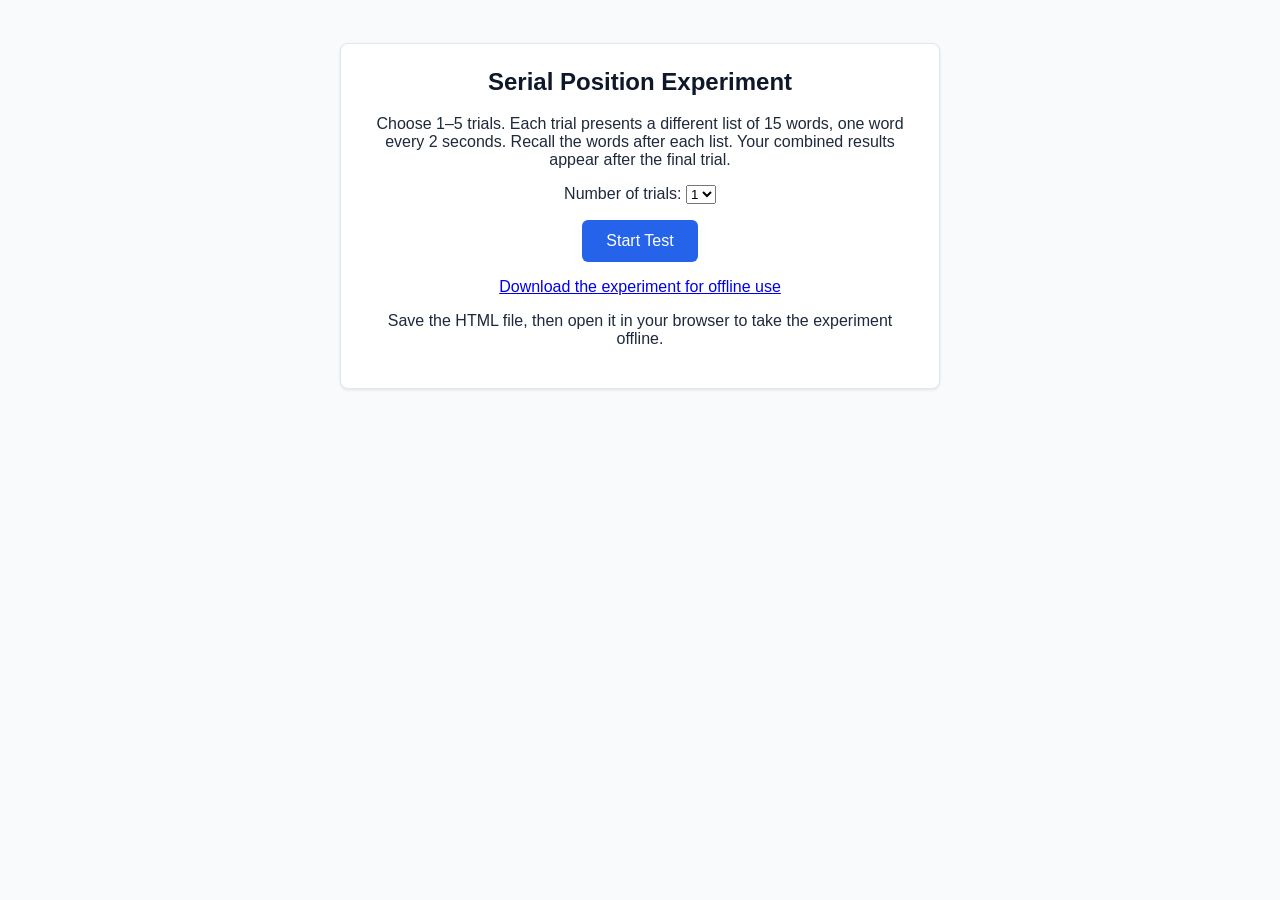
<file: index.html>
<!DOCTYPE html>
<html lang="en">
<head>
  <meta charset="UTF-8">
  <meta name="viewport" content="width=device-width, initial-scale=1">
  <title>Serial Position Effect Experiment</title>
  <link rel="stylesheet" href="styles.css">
</head>
<body>

<div class="container">
  <!-- Screen 1: Start -->
  <div id="start-screen">
    <h2>Serial Position Experiment</h2>
    <p>Choose 1–5 trials. Each trial presents a different list of 15 words, one word every 2 seconds. Recall the words after each list. Your combined results appear after the final trial.
    </p>
    <p><label for="trial-count">Number of trials:</label>
      <select id="trial-count"><option value="1">1</option><option value="2">2</option><option value="3">3</option><option value="4">4</option><option value="5">5</option></select></p>
    <button class="btn" onclick="startExperiment()">Start Test</button>
    <p><a href="serial-recall-download.html" download>Download the experiment for offline use</a></p>
    <p>Save the HTML file, then open it in your browser to take the experiment offline.</p>
  </div>

  <!-- Screen 2: Word Presentation -->
  <div id="display-screen" class="hidden">
    <p id="trial-progress"></p>
    <div id="word-box" class="word-display"></div>
  </div>

  <!-- Screen 3: Recall Entry -->
  <div id="recall-screen" class="hidden">
    <h2>Recall the Words</h2>
    <p id="recall-progress"></p>
    <p>Type all the words you can remember, separated by commas, spaces, or line breaks. The order does not matter.</p>
    <div class="input-area">
      <textarea id="recall-input" placeholder="Enter words here..."></textarea>
      <br>
      <button id="submit-recall" class="btn" onclick="submitRecall()">View Results</button>
    </div>
  </div>

  <div id="between-screen" class="hidden">
    <h2>Trial Complete</h2>
    <p id="between-progress" role="status"></p>
    <button class="btn" onclick="startTrial()">Next Trial</button>
  </div>

  <!-- Screen 4: Results Graph & Explanation -->
  <div id="results-screen" class="hidden">
    <h2>Your Results</h2>
    <p>The graph shows how many trials you recalled the word at each list position. Words differ between trials; counts are combined by position.</p>
    
    <p id="score-summary" role="status"></p>
    <p id="scale-description"></p>
    <div class="graph-container">
      <div id="chart" class="chart"></div>
      <div class="axis-labels">
        <span>← Beginning (Word 1)</span>
        <span>Middle</span>
        <span>End (Word 15) →</span>
      </div>
    </div>

    <details style="margin-top:20px;text-align:left"><summary>View counts by position</summary><ol id="result-list"></ol></details>
    <div id="trial-details" style="margin-top:20px;text-align:left"></div>
    <div class="explanation">
      <strong>Understanding Your Graph:</strong>
      <ul>
        <li><strong>Primacy:</strong> Better recall of early items is often associated with greater opportunity for rehearsal and long-term memory encoding.</li>
        <li><strong>Middle positions:</strong> Recall is often lower for middle items. A single attempt may not show this pattern.</li>
        <li><strong>Recency:</strong> Better recall of late items in immediate free recall is often associated with their continued short-term availability.</li>
        <li><strong>Interpretation:</strong> A smooth serial-position probability curve requires observations across participants or trials. Your results need not be U-shaped.</li>
      </ul>
    </div>
    
    <button class="btn" style="margin-top: 20px;" onclick="resetExperiment()">Try Again</button>
  </div>
</div>

<noscript>This experiment requires JavaScript. Download the offline experiment and open it in your browser if Blackboard blocks it.</noscript>
<script src="script.js" defer></script>

</body>
</html>
</file>
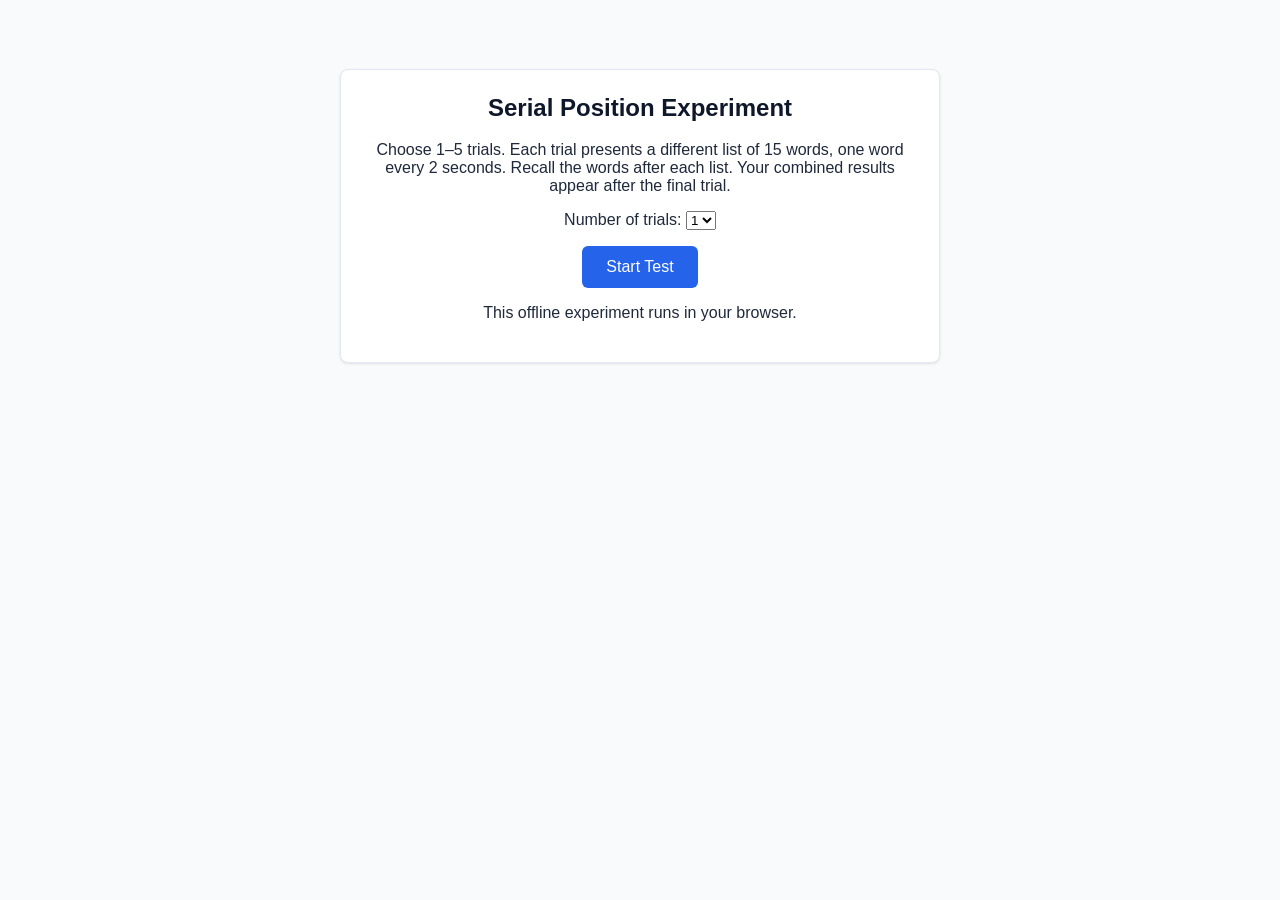
<file: serial-recall-download.html>
<!DOCTYPE html>
<html lang="en">
<head>
  <meta charset="UTF-8">
  <meta name="viewport" content="width=device-width, initial-scale=1">
  <title>Serial Position Effect Experiment</title>
  <style>
    :root {
      --primary-color: #2563eb;
      --primary-hover: #1d4ed8;
      --bg-color: #f8fafc;
      --card-bg: #ffffff;
      --text-color: #1e293b;
      --border-color: #e2e8f0;
    }

    body {
      font-family: -apple-system, BlinkMacSystemFont, "Segoe UI", Roboto, Helvetica, Arial, sans-serif;
      background-color: var(--bg-color);
      color: var(--text-color);
      margin: 0;
      padding: 16px;
      display: flex;
      justify-content: center;
      align-items: center;
      min-height: 400px;
    }

    .container {
      background: var(--card-bg);
      border: 1px solid var(--border-color);
      border-radius: 8px;
      padding: 24px;
      width: 100%;
      max-width: 600px;
      box-shadow: 0 1px 3px rgba(0,0,0,0.1);
      box-sizing: border-box;
      text-align: center;
    }

    h2 {
      margin-top: 0;
      color: #0f172a;
    }

    .btn {
      background-color: var(--primary-color);
      color: white;
      border: none;
      padding: 12px 24px;
      font-size: 16px;
      border-radius: 6px;
      cursor: pointer;
      font-weight: 500;
      transition: background-color 0.2s;
    }

    .btn:hover {
      background-color: var(--primary-hover);
    }

    .word-display {
      font-size: 42px;
      font-weight: bold;
      min-height: 60px;
      margin: 40px 0;
      color: var(--primary-color);
    }

    .input-area {
      margin-top: 20px;
    }

    textarea {
      width: 100%;
      height: 100px;
      padding: 12px;
      border: 1px solid var(--border-color);
      border-radius: 6px;
      font-size: 16px;
      resize: vertical;
      box-sizing: border-box;
      margin-bottom: 16px;
    }

    .hidden {
      display: none !important;
    }

    /* Graph Styling */
    .graph-container {
      margin-top: 24px;
      display: flex;
      flex-direction: column;
      align-items: center;
    }

    .chart { width: 100%; max-width: 500px; }
    .chart svg { display: block; width: 100%; height: auto; }

    .axis-labels {
      display: flex;
      justify-content: space-between;
      width: 100%;
      max-width: 500px;
      margin-top: 8px;
      font-size: 12px;
      color: #64748b;
      font-weight: bold;
    }

    .explanation {
      text-align: left;
      margin-top: 24px;
      padding: 16px;
      background-color: #f1f5f9;
      border-radius: 6px;
      font-size: 14px;
      line-height: 1.5;
    }

    .explanation ul {
      margin: 8px 0 0 0;
      padding-left: 20px;
    }

    .explanation li {
      margin-bottom: 8px;
    }
  </style>
</head>
<body>

<div class="container">
  <!-- Screen 1: Start -->
  <div id="start-screen">
    <h2>Serial Position Experiment</h2>
    <p>Choose 1–5 trials. Each trial presents a different list of 15 words, one word every 2 seconds. Recall the words after each list. Your combined results appear after the final trial.
    </p>
    <p><label for="trial-count">Number of trials:</label>
      <select id="trial-count"><option value="1">1</option><option value="2">2</option><option value="3">3</option><option value="4">4</option><option value="5">5</option></select></p>
    <button class="btn" onclick="startExperiment()">Start Test</button>
    <p>This offline experiment runs in your browser.</p>
  </div>

  <!-- Screen 2: Word Presentation -->
  <div id="display-screen" class="hidden">
    <p id="trial-progress"></p>
    <div id="word-box" class="word-display"></div>
  </div>

  <!-- Screen 3: Recall Entry -->
  <div id="recall-screen" class="hidden">
    <h2>Recall the Words</h2>
    <p id="recall-progress"></p>
    <p>Type all the words you can remember, separated by commas, spaces, or line breaks. The order does not matter.</p>
    <div class="input-area">
      <textarea id="recall-input" placeholder="Enter words here..."></textarea>
      <br>
      <button id="submit-recall" class="btn" onclick="submitRecall()">View Results</button>
    </div>
  </div>

  <div id="between-screen" class="hidden">
    <h2>Trial Complete</h2>
    <p id="between-progress" role="status"></p>
    <button class="btn" onclick="startTrial()">Next Trial</button>
  </div>

  <!-- Screen 4: Results Graph & Explanation -->
  <div id="results-screen" class="hidden">
    <h2>Your Results</h2>
    <p>The graph shows how many trials you recalled the word at each list position. Words differ between trials; counts are combined by position.</p>
    
    <p id="score-summary" role="status"></p>
    <p id="scale-description"></p>
    <div class="graph-container">
      <div id="chart" class="chart"></div>
      <div class="axis-labels">
        <span>← Beginning (Word 1)</span>
        <span>Middle</span>
        <span>End (Word 15) →</span>
      </div>
    </div>

    <details style="margin-top:20px;text-align:left"><summary>View counts by position</summary><ol id="result-list"></ol></details>
    <div id="trial-details" style="margin-top:20px;text-align:left"></div>
    <div class="explanation">
      <strong>Understanding Your Graph:</strong>
      <ul>
        <li><strong>Primacy:</strong> Better recall of early items is often associated with greater opportunity for rehearsal and long-term memory encoding.</li>
        <li><strong>Middle positions:</strong> Recall is often lower for middle items. A single attempt may not show this pattern.</li>
        <li><strong>Recency:</strong> Better recall of late items in immediate free recall is often associated with their continued short-term availability.</li>
        <li><strong>Interpretation:</strong> A smooth serial-position probability curve requires observations across participants or trials. Your results need not be U-shaped.</li>
      </ul>
    </div>
    
    <button class="btn" style="margin-top: 20px;" onclick="resetExperiment()">Try Again</button>
  </div>
</div>

<noscript>This experiment requires JavaScript. Download the offline experiment and open it in your browser if Blackboard blocks it.</noscript>
<script>
  const wordLists = [
    [
      "Apple", "Blanket", "Candle", "Dragon", "Engine",
      "Forest", "Guitar", "Hammer", "Island", "Jacket",
      "Kitten", "Lantern", "Magnet", "Needle", "Ocean"
    ],
    [
      "Basket", "Window", "Rabbit", "Pencil", "Mountain",
      "Bottle", "Carpet", "Lemon", "Ladder", "Pocket",
      "River", "Button", "Castle", "Feather", "Mirror"
    ],
    [
      "Garden", "Ticket", "Pillow", "Horse", "Camera",
      "Bridge", "Cookie", "Helmet", "Flower", "Suitcase",
      "Turtle", "Ribbon", "Cabinet", "Balloon", "Spoon"
    ],
    [
      "Anchor", "Table", "Monkey", "Curtain", "Diamond",
      "Kettle", "Village", "Wallet", "Pumpkin", "Scissors",
      "Rocket", "Cushion", "Tiger", "Envelope", "Wheel"
    ],
    [
      "Chimney", "Parrot", "Bicycle", "Bucket", "Cloud",
      "Sandwich", "Drum", "Palace", "Towel", "Spider",
      "Newspaper", "Bench", "Potato", "Umbrella", "Clock"
    ]
  ];

  let wordList = [];
  let currentWordIndex = 0;
  let recallScores = [];
  let sessionLists = [];
  let trialResults = [];
  let phase = 'start';

  function showScreen(id) {
    ['start-screen', 'display-screen', 'recall-screen', 'between-screen', 'results-screen'].forEach(screen => {
      document.getElementById(screen).classList.toggle('hidden', screen !== id);
    });
  }

  function startExperiment() {
    if (phase !== 'start') return;
    const count = Number(document.getElementById('trial-count').value);
    if (!Number.isInteger(count) || count < 1 || count > wordLists.length) return;
    sessionLists = wordLists.map(list => list.slice());
    // Shuffle the lists without replacement.
    for (let i = sessionLists.length - 1; i > 0; i--) {
      const j = Math.floor(Math.random() * (i + 1));
      [sessionLists[i], sessionLists[j]] = [sessionLists[j], sessionLists[i]];
    }
    sessionLists = sessionLists.slice(0, count);
    // Shuffle each copied list; presentation and scoring use this same order.
    sessionLists.forEach(list => {
      for (let i = list.length - 1; i > 0; i--) {
        const j = Math.floor(Math.random() * (i + 1));
        [list[i], list[j]] = [list[j], list[i]];
      }
    });
    trialResults = [];
    recallScores = new Array(15).fill(0);
    startTrial();
  }

  function startTrial() {
    if (phase !== 'start' && phase !== 'between') return;
    phase = 'display';
    wordList = sessionLists[trialResults.length];
    currentWordIndex = 0;
    document.getElementById('recall-input').value = '';
    const progress = 'Trial ' + (trialResults.length + 1) + ' of ' + sessionLists.length;
    document.getElementById('trial-progress').textContent = progress;
    document.getElementById('recall-progress').textContent = progress;
    document.getElementById('submit-recall').textContent = trialResults.length + 1 === sessionLists.length ? 'View Results' : 'Submit Recall';
    showScreen('display-screen');
    showNextWord();
  }

  function showNextWord() {
    if (currentWordIndex < wordList.length) {
      document.getElementById('word-box').innerText = wordList[currentWordIndex];
      currentWordIndex++;
      setTimeout(showNextWord, 2000); // 2 seconds per word
    } else {
      goToRecall();
    }
  }

  function goToRecall() {
    phase = 'recall';
    showScreen('recall-screen');
    document.getElementById('recall-input').focus();
  }

  function submitRecall() {
    if (phase !== 'recall') return;
    const userWords = document.getElementById('recall-input').value.toLowerCase()
      .split(/[^a-z]+/).filter(Boolean);
    const scores = wordList.map(word => userWords.includes(word.toLowerCase()) ? 1 : 0);
    trialResults.push({ words: wordList.slice(), scores });
    scores.forEach((score, index) => { recallScores[index] += score; });
    if (trialResults.length < sessionLists.length) {
      phase = 'between';
      document.getElementById('between-progress').textContent = 'Trial ' + trialResults.length + ' of ' + sessionLists.length + ' complete. Select Next Trial when you are ready.';
      showScreen('between-screen');
    } else {
      phase = 'results';
      renderGraph();
      showScreen('results-screen');
    }
  }

  function renderGraph() {
    const chart = document.getElementById('chart');
    chart.innerHTML = '';
    const completed = trialResults.length;
    const total = recallScores.reduce((sum, score) => sum + score, 0);
    document.getElementById('score-summary').textContent = 'Completed ' + completed + ' trial' + (completed === 1 ? '' : 's') + '. Recalled ' + total + ' of ' + (15 * completed) + ' words.';
    document.getElementById('scale-description').textContent = 'Vertical scale: number of trials recalled (0–' + completed + '). Horizontal scale: original list position (1–15).';
    const resultList = document.getElementById('result-list');
    resultList.innerHTML = '';
    recallScores.forEach((score, index) => {
      const item = document.createElement('li');
      item.textContent = 'Position ' + (index + 1) + ': recalled in ' + score + ' of ' + completed + ' trials (' + Math.round(score / completed * 100) + '%).';
      resultList.appendChild(item);
    });
    const trialDetails = document.getElementById('trial-details');
    trialDetails.innerHTML = '';
    trialResults.forEach((trial, index) => {
      const details = document.createElement('details');
      const summary = document.createElement('summary');
      summary.textContent = 'Trial ' + (index + 1) + ': ' + trial.scores.reduce((sum, score) => sum + score, 0) + ' of 15 recalled';
      details.appendChild(summary);
      const list = document.createElement('ol');
      trial.words.forEach((word, position) => {
        const item = document.createElement('li');
        item.textContent = word + ': ' + (trial.scores[position] ? 'Recalled' : 'Missed');
        list.appendChild(item);
      });
      details.appendChild(list);
      trialDetails.appendChild(details);
    });

    const ns = 'http://www.w3.org/2000/svg';
    function add(tag, attributes, text) {
      const node = document.createElementNS(ns, tag);
      Object.entries(attributes).forEach(([key, value]) => node.setAttribute(key, value));
      if (text !== undefined) node.textContent = text;
      svg.appendChild(node);
      return node;
    }
    const svg = document.createElementNS(ns, 'svg');
    svg.setAttribute('viewBox', '0 0 560 300');
    svg.setAttribute('role', 'img');
    svg.setAttribute('aria-label', 'Recall by serial position across ' + completed + ' trials. Counts range from 0 to ' + completed + '. Position totals and word-by-word results are available below.');
    chart.appendChild(svg);
    add('title', {}, 'Recall by serial position');
    const left = 65, right = 540, top = 35, bottom = 225;
    const x = index => left + index * (right - left) / (wordList.length - 1);
    const y = score => bottom - score / completed * (bottom - top);
    Array.from({ length: completed + 1 }, (_, score) => score).forEach(score => {
      add('line', {x1: left, x2: right, y1: y(score), y2: y(score), stroke: '#cbd5e1', 'stroke-dasharray': '4 4'});
      add('text', {x: left - 14, y: y(score) + 5, 'text-anchor': 'end', fill: '#334155', 'font-size': 15}, score);
    });
    add('line', {x1: left, x2: left, y1: top - 12, y2: bottom, stroke: '#334155'});
    add('line', {x1: left, x2: right, y1: bottom, y2: bottom, stroke: '#334155'});
    add('text', {x: 18, y: 130, transform: 'rotate(-90 18 130)', 'text-anchor': 'middle', fill: '#334155', 'font-size': 14}, 'Trials recalled');
    add('text', {x: (left + right) / 2, y: 285, 'text-anchor': 'middle', fill: '#334155', 'font-size': 14}, 'Serial position');
    add('polyline', {points: recallScores.map((score, index) => x(index) + ',' + y(score)).join(' '), fill: 'none', stroke: '#2563eb', 'stroke-width': 3, 'stroke-linejoin': 'round'});
    recallScores.forEach((score, index) => {
      const dot = add('circle', {cx: x(index), cy: y(score), r: 5, fill: '#2563eb', stroke: '#fff', 'stroke-width': 1.5});
      const title = document.createElementNS(ns, 'title');
      title.textContent = 'Position ' + (index + 1) + ': recalled in ' + score + ' of ' + completed + ' trials';
      dot.appendChild(title);
      add('text', {x: x(index), y: bottom + 24, 'text-anchor': 'middle', fill: '#475569', 'font-size': 12}, index + 1);
    });
  }

  function resetExperiment() {
    if (phase !== 'results') return;
    phase = 'start';
    document.getElementById('recall-input').value = '';
    showScreen('start-screen');
  }
</script>

</body>
</html>
</file>
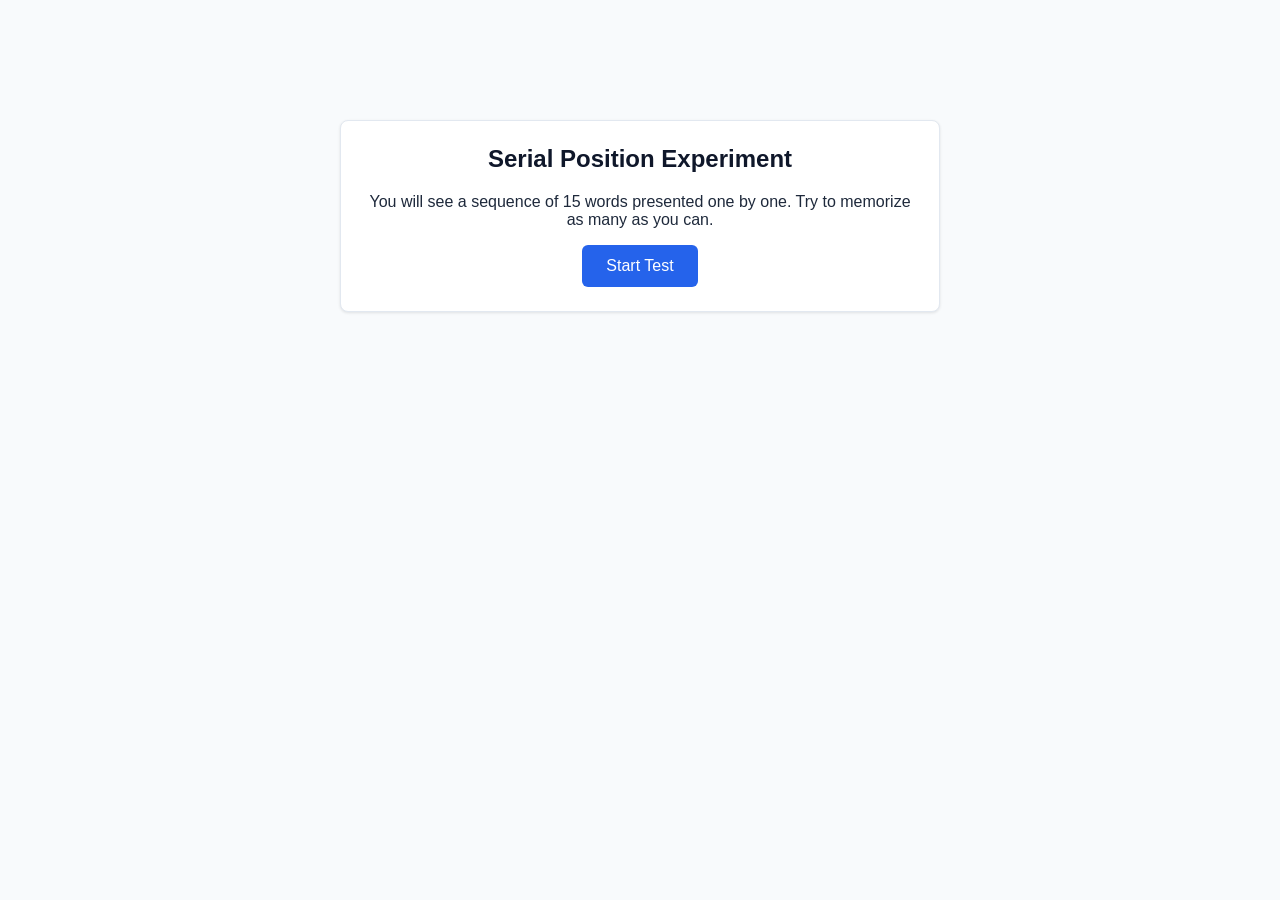
<file: serial-recall-fixed.html>
<!DOCTYPE html>
<html lang="en">
<head>
  <meta charset="UTF-8">
  <meta name="viewport" content="width=device-width, initial-scale=1">
  <title>Serial Position Effect Experiment</title>
  <style>
    :root {
      --primary-color: #2563eb;
      --primary-hover: #1d4ed8;
      --bg-color: #f8fafc;
      --card-bg: #ffffff;
      --text-color: #1e293b;
      --border-color: #e2e8f0;
    }

    body {
      font-family: -apple-system, BlinkMacSystemFont, "Segoe UI", Roboto, Helvetica, Arial, sans-serif;
      background-color: var(--bg-color);
      color: var(--text-color);
      margin: 0;
      padding: 16px;
      display: flex;
      justify-content: center;
      align-items: center;
      min-height: 400px;
    }

    .container {
      background: var(--card-bg);
      border: 1px solid var(--border-color);
      border-radius: 8px;
      padding: 24px;
      width: 100%;
      max-width: 600px;
      box-shadow: 0 1px 3px rgba(0,0,0,0.1);
      box-sizing: border-box;
      text-align: center;
    }

    h2 {
      margin-top: 0;
      color: #0f172a;
    }

    .btn {
      background-color: var(--primary-color);
      color: white;
      border: none;
      padding: 12px 24px;
      font-size: 16px;
      border-radius: 6px;
      cursor: pointer;
      font-weight: 500;
      transition: background-color 0.2s;
    }

    .btn:hover {
      background-color: var(--primary-hover);
    }

    .word-display {
      font-size: 42px;
      font-weight: bold;
      min-height: 60px;
      margin: 40px 0;
      color: var(--primary-color);
    }

    .input-area {
      margin-top: 20px;
    }

    textarea {
      width: 100%;
      height: 100px;
      padding: 12px;
      border: 1px solid var(--border-color);
      border-radius: 6px;
      font-size: 16px;
      resize: vertical;
      box-sizing: border-box;
      margin-bottom: 16px;
    }

    .hidden {
      display: none !important;
    }

    /* Graph Styling */
    .graph-container {
      margin-top: 24px;
      display: flex;
      flex-direction: column;
      align-items: center;
    }

    .chart { width: 100%; max-width: 500px; }
    .chart svg { display: block; width: 100%; height: auto; }

    .axis-labels {
      display: flex;
      justify-content: space-between;
      width: 100%;
      max-width: 500px;
      margin-top: 8px;
      font-size: 12px;
      color: #64748b;
      font-weight: bold;
    }

    .explanation {
      text-align: left;
      margin-top: 24px;
      padding: 16px;
      background-color: #f1f5f9;
      border-radius: 6px;
      font-size: 14px;
      line-height: 1.5;
    }

    .explanation ul {
      margin: 8px 0 0 0;
      padding-left: 20px;
    }

    .explanation li {
      margin-bottom: 8px;
    }
  </style>
</head>
<body>

<div class="container">
  <!-- Screen 1: Start -->
  <div id="start-screen">
    <h2>Serial Position Experiment</h2>
    <p>You will see a sequence of 15 words presented one by one. Try to memorize as many as you can.</p>
    <button class="btn" onclick="startExperiment()">Start Test</button>
  </div>

  <!-- Screen 2: Word Presentation -->
  <div id="display-screen" class="hidden">
    <div id="word-box" class="word-display"></div>
  </div>

  <!-- Screen 3: Recall Entry -->
  <div id="recall-screen" class="hidden">
    <h2>Recall the Words</h2>
    <p>Type all the words you can remember, separated by commas, spaces, or line breaks. The order does not matter.</p>
    <div class="input-area">
      <textarea id="recall-input" placeholder="Enter words here..."></textarea>
      <br>
      <button class="btn" onclick="submitRecall()">View Results</button>
    </div>
  </div>

  <!-- Screen 4: Results Graph & Explanation -->
  <div id="results-screen" class="hidden">
    <h2>Your Results</h2>
    <p>The line connects your result at each list position: 1 = recalled, 0 = not recalled.</p>
    
    <p id="score-summary" role="status"></p>
    <p>Vertical scale: missed (0) to recalled (1). Horizontal scale: original list position.</p>
    <div class="graph-container">
      <div id="chart" class="chart"></div>
      <div class="axis-labels">
        <span>← Beginning (Word 1)</span>
        <span>Middle</span>
        <span>End (Word 15) →</span>
      </div>
    </div>

    <details style="margin-top:20px;text-align:left"><summary>View word-by-word results</summary><ol id="result-list"></ol></details>
    <div class="explanation">
      <strong>Understanding Your Graph:</strong>
      <ul>
        <li><strong>Primacy:</strong> Better recall of early items is often associated with greater opportunity for rehearsal and long-term memory encoding.</li>
        <li><strong>Middle positions:</strong> Recall is often lower for middle items. A single attempt may not show this pattern.</li>
        <li><strong>Recency:</strong> Better recall of late items in immediate free recall is often associated with their continued short-term availability.</li>
        <li><strong>Interpretation:</strong> A smooth serial-position probability curve requires observations across participants or trials. Your results need not be U-shaped.</li>
      </ul>
    </div>
    
    <button class="btn" style="margin-top: 20px;" onclick="resetExperiment()">Try Again</button>
  </div>
</div>

<noscript>This experiment requires JavaScript. Download this HTML file and open it in your browser if Blackboard blocks it.</noscript>
<script>
  const wordList = [
    "Apple", "Blanket", "Candle", "Dragon", "Engine", 
    "Forest", "Guitar", "Hammer", "Island", "Jacket", 
    "Kitten", "Lantern", "Magnet", "Needle", "Ocean"
  ];

  let currentWordIndex = 0;
  let recallScores = new Array(wordList.length).fill(0);

  function startExperiment() {
    document.getElementById('start-screen').classList.add('hidden');
    document.getElementById('display-screen').classList.remove('hidden');
    currentWordIndex = 0;
    showNextWord();
  }

  function showNextWord() {
    if (currentWordIndex < wordList.length) {
      document.getElementById('word-box').innerText = wordList[currentWordIndex];
      currentWordIndex++;
      setTimeout(showNextWord, 2000); // 2 seconds per word
    } else {
      goToRecall();
    }
  }

  function goToRecall() {
    document.getElementById('display-screen').classList.add('hidden');
    document.getElementById('recall-screen').classList.remove('hidden');
    document.getElementById('recall-input').focus();
  }

  function submitRecall() {
    const userInput = document.getElementById('recall-input').value.toLowerCase();
    
    // Normalize user words using a regex split to catch spaces, commas, and newlines
    const userWords = userInput.split(/[^a-z]+/).map(w => w.trim()).filter(w => w.length > 0);

    // Reset scores
    recallScores.fill(0);

    // Check matches against the original list positions
    wordList.forEach((word, index) => {
      if (userWords.includes(word.toLowerCase())) {
        recallScores[index] = 1; // Binary recall outcome for this position
      }
    });

    renderGraph();

    document.getElementById('recall-screen').classList.add('hidden');
    document.getElementById('results-screen').classList.remove('hidden');
  }

  function renderGraph() {
    const chart = document.getElementById('chart');
    chart.innerHTML = '';
    const total = recallScores.filter(score => score > 0).length;
    document.getElementById('score-summary').textContent = 'Recalled ' + total + ' of ' + wordList.length + ' words.';
    const resultList = document.getElementById('result-list');
    resultList.innerHTML = '';
    wordList.forEach((word, index) => {
      const item = document.createElement('li');
      item.textContent = word + ': ' + (recallScores[index] ? 'Recalled' : 'Missed');
      resultList.appendChild(item);
    });

    const ns = 'http://www.w3.org/2000/svg';
    function add(tag, attributes, text) {
      const node = document.createElementNS(ns, tag);
      Object.entries(attributes).forEach(([key, value]) => node.setAttribute(key, value));
      if (text !== undefined) node.textContent = text;
      svg.appendChild(node);
      return node;
    }
    const svg = document.createElementNS(ns, 'svg');
    svg.setAttribute('viewBox', '0 0 560 300');
    svg.setAttribute('role', 'img');
    svg.setAttribute('aria-label', 'Recall by serial position. 1 means recalled; 0 means not recalled. Word-by-word results are available below.');
    chart.appendChild(svg);
    add('title', {}, 'Recall by serial position');
    const left = 65, right = 540, top = 35, bottom = 225;
    const x = index => left + index * (right - left) / (wordList.length - 1);
    const y = score => score === 1 ? top : bottom;
    [0, 1].forEach(score => {
      add('line', {x1: left, x2: right, y1: y(score), y2: y(score), stroke: '#cbd5e1', 'stroke-dasharray': '4 4'});
      add('text', {x: left - 14, y: y(score) + 5, 'text-anchor': 'end', fill: '#334155', 'font-size': 15}, score);
    });
    add('line', {x1: left, x2: left, y1: top - 12, y2: bottom, stroke: '#334155'});
    add('line', {x1: left, x2: right, y1: bottom, y2: bottom, stroke: '#334155'});
    add('text', {x: 18, y: 130, transform: 'rotate(-90 18 130)', 'text-anchor': 'middle', fill: '#334155', 'font-size': 14}, 'Recall (0 or 1)');
    add('text', {x: (left + right) / 2, y: 285, 'text-anchor': 'middle', fill: '#334155', 'font-size': 14}, 'Serial position');
    add('polyline', {points: recallScores.map((score, index) => x(index) + ',' + y(score)).join(' '), fill: 'none', stroke: '#2563eb', 'stroke-width': 3, 'stroke-linejoin': 'round'});
    recallScores.forEach((score, index) => {
      const dot = add('circle', {cx: x(index), cy: y(score), r: 5, fill: '#2563eb', stroke: '#fff', 'stroke-width': 1.5});
      const title = document.createElementNS(ns, 'title');
      title.textContent = 'Position ' + (index + 1) + ': ' + wordList[index] + ' — ' + (score ? 'recalled (1)' : 'not recalled (0)');
      dot.appendChild(title);
      add('text', {x: x(index), y: bottom + 24, 'text-anchor': 'middle', fill: '#475569', 'font-size': 12}, index + 1);
    });
  }

  function resetExperiment() {
    document.getElementById('recall-input').value = '';
    document.getElementById('results-screen').classList.add('hidden');
    document.getElementById('start-screen').classList.remove('hidden');
  }
</script>

</body>
</html>
</file>
<file: styles.css>
:root {
      --primary-color: #2563eb;
      --primary-hover: #1d4ed8;
      --bg-color: #f8fafc;
      --card-bg: #ffffff;
      --text-color: #1e293b;
      --border-color: #e2e8f0;
    }

    body {
      font-family: -apple-system, BlinkMacSystemFont, "Segoe UI", Roboto, Helvetica, Arial, sans-serif;
      background-color: var(--bg-color);
      color: var(--text-color);
      margin: 0;
      padding: 16px;
      display: flex;
      justify-content: center;
      align-items: center;
      min-height: 400px;
    }

    .container {
      background: var(--card-bg);
      border: 1px solid var(--border-color);
      border-radius: 8px;
      padding: 24px;
      width: 100%;
      max-width: 600px;
      box-shadow: 0 1px 3px rgba(0,0,0,0.1);
      box-sizing: border-box;
      text-align: center;
    }

    h2 {
      margin-top: 0;
      color: #0f172a;
    }

    .btn {
      background-color: var(--primary-color);
      color: white;
      border: none;
      padding: 12px 24px;
      font-size: 16px;
      border-radius: 6px;
      cursor: pointer;
      font-weight: 500;
      transition: background-color 0.2s;
    }

    .btn:hover {
      background-color: var(--primary-hover);
    }

    .word-display {
      font-size: 42px;
      font-weight: bold;
      min-height: 60px;
      margin: 40px 0;
      color: var(--primary-color);
    }

    .input-area {
      margin-top: 20px;
    }

    textarea {
      width: 100%;
      height: 100px;
      padding: 12px;
      border: 1px solid var(--border-color);
      border-radius: 6px;
      font-size: 16px;
      resize: vertical;
      box-sizing: border-box;
      margin-bottom: 16px;
    }

    .hidden {
      display: none !important;
    }

    /* Graph Styling */
    .graph-container {
      margin-top: 24px;
      display: flex;
      flex-direction: column;
      align-items: center;
    }

    .chart { width: 100%; max-width: 500px; }
    .chart svg { display: block; width: 100%; height: auto; }

    .axis-labels {
      display: flex;
      justify-content: space-between;
      width: 100%;
      max-width: 500px;
      margin-top: 8px;
      font-size: 12px;
      color: #64748b;
      font-weight: bold;
    }

    .explanation {
      text-align: left;
      margin-top: 24px;
      padding: 16px;
      background-color: #f1f5f9;
      border-radius: 6px;
      font-size: 14px;
      line-height: 1.5;
    }

    .explanation ul {
      margin: 8px 0 0 0;
      padding-left: 20px;
    }

    .explanation li {
      margin-bottom: 8px;
    }
</file>
